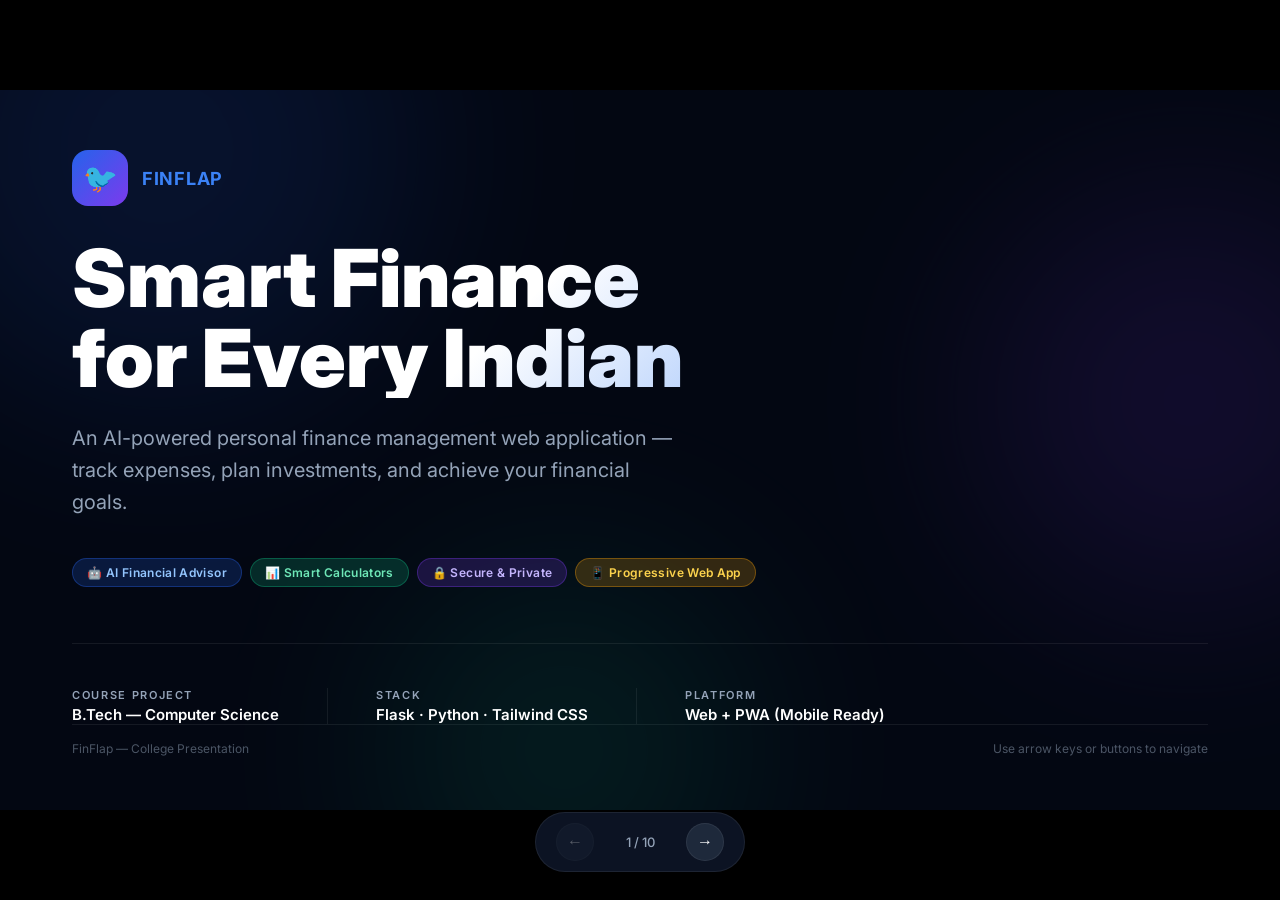
<file: presentation.html>
<!DOCTYPE html>
<html lang="en">
<head>
  <meta charset="UTF-8" />
  <meta name="viewport" content="width=device-width, initial-scale=1.0" />
  <title>FinFlap — College Presentation</title>
  <link href="https://fonts.googleapis.com/css2?family=Inter:wght@300;400;500;600;700;800;900&display=swap" rel="stylesheet" />
  <style>
    /* ── Reset & Base ── */
    *, *::before, *::after { box-sizing: border-box; margin: 0; padding: 0; }

    :root {
      --blue:    #2563eb;
      --blue-lt: #3b82f6;
      --green:   #10b981;
      --purple:  #7c3aed;
      --amber:   #f59e0b;
      --red:     #ef4444;
      --bg:      #030712;
      --bg2:     #0f172a;
      --bg3:     #1e293b;
      --border:  rgba(255,255,255,0.07);
      --text:    #e2e8f0;
      --muted:   #94a3b8;
      --slide-w: 1280px;
      --slide-h: 720px;
    }

    html, body {
      width: 100%; height: 100%;
      font-family: 'Inter', sans-serif;
      background: #000;
      overflow: hidden;
    }

    /* ── Slide Viewport ── */
    #viewport {
      width: 100vw; height: 100vh;
      display: flex; align-items: center; justify-content: center;
      position: relative;
    }

    #slide-container {
      width: var(--slide-w);
      height: var(--slide-h);
      position: relative;
      overflow: hidden;
      transform-origin: center center;
    }

    /* ── Individual Slides ── */
    .slide {
      position: absolute; inset: 0;
      background: var(--bg);
      color: var(--text);
      display: flex; flex-direction: column;
      padding: 60px 72px;
      opacity: 0;
      pointer-events: none;
      transition: opacity 0.45s ease, transform 0.45s ease;
      transform: translateX(60px);
    }
    .slide.active {
      opacity: 1; pointer-events: auto; transform: translateX(0);
    }
    .slide.exit-left {
      opacity: 0; transform: translateX(-60px);
    }

    /* ── Animated blobs background ── */
    .blobs {
      position: absolute; inset: 0; pointer-events: none; overflow: hidden; z-index: 0;
    }
    .blob {
      position: absolute; border-radius: 50%;
      filter: blur(100px); opacity: 0.12;
      animation: float 8s ease-in-out infinite;
    }
    .blob-blue  { width: 520px; height: 520px; background: var(--blue);   top: -200px; left: -100px; }
    .blob-purple{ width: 420px; height: 420px; background: var(--purple); top: 100px;  right: -120px; animation-delay: -3s; }
    .blob-green { width: 360px; height: 360px; background: var(--green);  bottom: -120px; left: 30%; animation-delay: -6s; }

    @keyframes float {
      0%, 100% { transform: translateY(0) scale(1); }
      50%       { transform: translateY(-28px) scale(1.04); }
    }

    .slide-content { position: relative; z-index: 1; display: flex; flex-direction: column; height: 100%; }

    /* ── Slide Label ── */
    .slide-label {
      font-size: 11px; font-weight: 600; letter-spacing: 0.2em;
      text-transform: uppercase; color: var(--blue-lt);
      margin-bottom: 18px;
    }

    /* ── Typography ── */
    h1.hero-title {
      font-size: 80px; font-weight: 900; line-height: 1;
      background: linear-gradient(135deg, #fff 40%, var(--blue-lt));
      -webkit-background-clip: text; -webkit-text-fill-color: transparent;
      background-clip: text;
    }
    h2.section-title {
      font-size: 42px; font-weight: 800; line-height: 1.15;
      color: #fff; margin-bottom: 10px;
    }
    h2.section-title span { color: var(--blue-lt); }
    .subtitle {
      font-size: 19px; color: var(--muted); line-height: 1.6; max-width: 700px;
    }

    /* ── Cards ── */
    .card-grid { display: grid; gap: 16px; }
    .card {
      background: rgba(255,255,255,0.035);
      border: 1px solid var(--border);
      border-radius: 14px;
      padding: 22px 24px;
      backdrop-filter: blur(6px);
      transition: border-color 0.2s;
    }
    .card:hover { border-color: rgba(59,130,246,0.4); }
    .card-icon {
      width: 40px; height: 40px; border-radius: 10px;
      display: flex; align-items: center; justify-content: center;
      font-size: 20px; margin-bottom: 12px;
    }
    .card h3 { font-size: 15px; font-weight: 700; color: #fff; margin-bottom: 6px; }
    .card p  { font-size: 13px; color: var(--muted); line-height: 1.6; }

    /* ── Pills / Tags ── */
    .tag {
      display: inline-flex; align-items: center; gap: 6px;
      padding: 6px 14px; border-radius: 999px;
      font-size: 12px; font-weight: 600; letter-spacing: 0.03em;
    }
    .tag-blue   { background: rgba(37,99,235,0.2);  color: #93c5fd; border: 1px solid rgba(37,99,235,0.35); }
    .tag-green  { background: rgba(16,185,129,0.2); color: #6ee7b7; border: 1px solid rgba(16,185,129,0.35); }
    .tag-purple { background: rgba(124,58,237,0.2); color: #c4b5fd; border: 1px solid rgba(124,58,237,0.35); }
    .tag-amber  { background: rgba(245,158,11,0.2); color: #fcd34d; border: 1px solid rgba(245,158,11,0.35); }
    .tag-red    { background: rgba(239,68,68,0.2);  color: #fca5a5; border: 1px solid rgba(239,68,68,0.35); }

    /* ── Divider ── */
    .divider {
      height: 1px; background: var(--border); margin: 20px 0;
    }

    /* ── Progress bar ── */
    .progress-bar {
      height: 6px; background: var(--bg3); border-radius: 3px; overflow: hidden;
    }
    .progress-fill {
      height: 100%; border-radius: 3px;
      background: linear-gradient(90deg, var(--blue), var(--blue-lt));
    }

    /* ── Nav Controls ── */
    #controls {
      position: fixed; bottom: 28px; left: 50%; transform: translateX(-50%);
      display: flex; align-items: center; gap: 16px;
      background: rgba(15,23,42,0.85);
      border: 1px solid var(--border);
      backdrop-filter: blur(12px);
      border-radius: 999px;
      padding: 10px 20px;
      z-index: 100;
    }
    .btn-nav {
      width: 38px; height: 38px; border-radius: 50%;
      background: var(--bg3); border: 1px solid var(--border);
      color: #fff; cursor: pointer; font-size: 16px;
      display: flex; align-items: center; justify-content: center;
      transition: background 0.2s;
    }
    .btn-nav:hover { background: var(--blue); }
    .btn-nav:disabled { opacity: 0.3; cursor: not-allowed; }
    #slide-counter { font-size: 13px; color: var(--muted); font-weight: 500; min-width: 60px; text-align: center; }

    /* ── Slide-specific helpers ── */
    .two-col { display: grid; grid-template-columns: 1fr 1fr; gap: 20px; }
    .three-col { display: grid; grid-template-columns: repeat(3, 1fr); gap: 16px; }
    .four-col  { display: grid; grid-template-columns: repeat(4, 1fr); gap: 14px; }

    .number-big {
      font-size: 48px; font-weight: 900; line-height: 1;
      background: linear-gradient(135deg, var(--blue-lt), var(--green));
      -webkit-background-clip: text; -webkit-text-fill-color: transparent;
      background-clip: text;
    }

    .pill-row { display: flex; flex-wrap: wrap; gap: 8px; margin-top: 10px; }

    /* ── Tech Stack icons ── */
    .tech-item {
      display: flex; flex-direction: column; align-items: center; gap: 8px;
      padding: 18px 14px;
      background: rgba(255,255,255,0.03);
      border: 1px solid var(--border);
      border-radius: 14px;
      font-size: 12px; font-weight: 600; color: var(--muted);
    }
    .tech-item .icon { font-size: 28px; }

    /* ── Timeline (Architecture) ── */
    .timeline { display: flex; align-items: center; gap: 0; }
    .tl-step {
      flex: 1; display: flex; flex-direction: column; align-items: center;
      position: relative;
    }
    .tl-step::after {
      content: '→'; position: absolute; right: -18px; top: 22px;
      font-size: 22px; color: var(--blue-lt);
    }
    .tl-step:last-child::after { display: none; }
    .tl-circle {
      width: 48px; height: 48px; border-radius: 50%;
      display: flex; align-items: center; justify-content: center;
      font-size: 22px; margin-bottom: 10px;
      border: 2px solid rgba(59,130,246,0.5);
      background: rgba(37,99,235,0.15);
    }
    .tl-label { font-size: 12px; font-weight: 600; color: #fff; text-align: center; }
    .tl-sub   { font-size: 11px; color: var(--muted); text-align: center; margin-top: 4px; }

    /* ── Highlight box ── */
    .highlight-box {
      background: linear-gradient(135deg, rgba(37,99,235,0.15), rgba(124,58,237,0.1));
      border: 1px solid rgba(59,130,246,0.3);
      border-radius: 16px;
      padding: 24px 28px;
    }

    /* ── Quote style ── */
    .quote {
      font-size: 22px; font-weight: 300; color: var(--text);
      line-height: 1.7; letter-spacing: -0.01em;
      padding-left: 20px;
      border-left: 3px solid var(--blue-lt);
    }

    /* ── Footer on slide ── */
    .slide-footer {
      margin-top: auto;
      display: flex; align-items: center; justify-content: space-between;
      font-size: 12px; color: rgba(148,163,184,0.5);
      padding-top: 16px;
      border-top: 1px solid var(--border);
    }

    /* ── Responsive scaling ── */
    @media (max-width: 1340px) {
      #slide-container { transform: scale(0.9); }
    }
  </style>
</head>
<body>

<div id="viewport">
  <div id="slide-container">

    <!-- ══════════════════════════════════════════════════════════════
         SLIDE 1 — Title
    ══════════════════════════════════════════════════════════════ -->
    <section class="slide active" id="s1">
      <div class="blobs">
        <div class="blob blob-blue"></div>
        <div class="blob blob-purple"></div>
        <div class="blob blob-green"></div>
      </div>
      <div class="slide-content" style="justify-content:center; gap:24px;">
        <div style="display:flex; align-items:center; gap:14px; margin-bottom:8px;">
          <div style="width:56px;height:56px;background:linear-gradient(135deg,#2563eb,#7c3aed);border-radius:16px;display:flex;align-items:center;justify-content:center;font-size:28px;">🐦</div>
          <span style="font-size:18px;font-weight:700;color:var(--blue-lt);letter-spacing:0.04em;">FINFLAP</span>
        </div>
        <h1 class="hero-title">Smart Finance<br/>for Every Indian</h1>
        <p class="subtitle" style="max-width:600px; font-size:20px;">
          An AI-powered personal finance management web application — track expenses, plan investments, and achieve your financial goals.
        </p>
        <div class="pill-row" style="margin-top:16px;">
          <span class="tag tag-blue">🤖 AI Financial Advisor</span>
          <span class="tag tag-green">📊 Smart Calculators</span>
          <span class="tag tag-purple">🔒 Secure &amp; Private</span>
          <span class="tag tag-amber">📱 Progressive Web App</span>
        </div>
        <div class="divider" style="margin-top:32px;"></div>
        <div style="display:flex; gap:48px; align-items:center;">
          <div>
            <div style="font-size:11px;font-weight:600;letter-spacing:0.15em;text-transform:uppercase;color:var(--muted);">Course Project</div>
            <div style="font-size:15px;font-weight:600;color:#fff;margin-top:3px;">B.Tech — Computer Science</div>
          </div>
          <div style="width:1px;height:36px;background:var(--border);"></div>
          <div>
            <div style="font-size:11px;font-weight:600;letter-spacing:0.15em;text-transform:uppercase;color:var(--muted);">Stack</div>
            <div style="font-size:15px;font-weight:600;color:#fff;margin-top:3px;">Flask · Python · Tailwind CSS</div>
          </div>
          <div style="width:1px;height:36px;background:var(--border);"></div>
          <div>
            <div style="font-size:11px;font-weight:600;letter-spacing:0.15em;text-transform:uppercase;color:var(--muted);">Platform</div>
            <div style="font-size:15px;font-weight:600;color:#fff;margin-top:3px;">Web + PWA (Mobile Ready)</div>
          </div>
        </div>
      </div>
      <div class="slide-footer">
        <span>FinFlap — College Presentation</span>
        <span>Use arrow keys or buttons to navigate</span>
      </div>
    </section>

    <!-- ══════════════════════════════════════════════════════════════
         SLIDE 2 — Problem Statement
    ══════════════════════════════════════════════════════════════ -->
    <section class="slide" id="s2">
      <div class="blobs">
        <div class="blob blob-blue" style="opacity:0.08;"></div>
        <div class="blob blob-purple" style="opacity:0.06;"></div>
      </div>
      <div class="slide-content">
        <div class="slide-label">01 — Problem Statement</div>
        <h2 class="section-title">Why Does <span>Personal Finance</span><br/>Feel So Hard?</h2>
        <p class="subtitle" style="margin-bottom:28px;">Millions of Indians lack accessible, India-specific financial tools in one place.</p>

        <div class="two-col" style="flex:1; align-items:start;">
          <div style="display:flex; flex-direction:column; gap:14px;">
            <div class="card">
              <div style="display:flex;gap:14px;align-items:flex-start;">
                <span style="font-size:28px;">😕</span>
                <div>
                  <h3>No Single Platform</h3>
                  <p>Users switch between multiple apps — one for expenses, one for EMI, one for taxes. No unified view of personal finances.</p>
                </div>
              </div>
            </div>
            <div class="card">
              <div style="display:flex;gap:14px;align-items:flex-start;">
                <span style="font-size:28px;">🌍</span>
                <div>
                  <h3>Not India-Specific</h3>
                  <p>Most finance apps are built for Western markets. No Indian Income Tax slabs, no ₹ currency focus, no SIP/EPF calculators.</p>
                </div>
              </div>
            </div>
            <div class="card">
              <div style="display:flex;gap:14px;align-items:flex-start;">
                <span style="font-size:28px;">🤯</span>
                <div>
                  <h3>Complex &amp; Intimidating</h3>
                  <p>Existing tools are either too basic or too complex. There's no smart assistant to guide first-time investors.</p>
                </div>
              </div>
            </div>
          </div>

          <div class="highlight-box" style="height:100%; display:flex; flex-direction:column; justify-content:center; gap:24px;">
            <div style="text-align:center;">
              <div class="number-big">77%</div>
              <div style="font-size:14px;color:var(--muted);margin-top:6px;">of Indians have no structured financial plan <span style="font-size:11px;opacity:0.6;">(NCFE Financial Literacy Survey)</span></div>
            </div>
            <div class="divider"></div>
            <div style="text-align:center;">
              <div class="number-big">₹1.4T</div>
              <div style="font-size:14px;color:var(--muted);margin-top:6px;">estimated annual cost of poor household financial decisions <span style="font-size:11px;opacity:0.6;">(RBI Household Finance Report)</span></div>
            </div>
            <div class="divider"></div>
            <blockquote class="quote" style="font-size:15px;">
              "The real problem isn't earning money — it's knowing where it goes."
            </blockquote>
          </div>
        </div>
        <div class="slide-footer"><span>FinFlap</span><span>Slide 2 / 10</span></div>
      </div>
    </section>

    <!-- ══════════════════════════════════════════════════════════════
         SLIDE 3 — Project Overview / Solution
    ══════════════════════════════════════════════════════════════ -->
    <section class="slide" id="s3">
      <div class="blobs">
        <div class="blob blob-green" style="opacity:0.09;width:400px;height:400px;top:-100px;left:-80px;"></div>
        <div class="blob blob-blue"  style="opacity:0.07;bottom:-80px;right:-60px;"></div>
      </div>
      <div class="slide-content">
        <div class="slide-label">02 — Our Solution</div>
        <h2 class="section-title">Introducing <span>FinFlap</span></h2>
        <p class="subtitle" style="margin-bottom:28px;">A comprehensive, India-first financial companion — all your money tools in one clean, intelligent web app.</p>

        <div class="four-col" style="flex:1; align-items:stretch;">
          <div class="card" style="border-top:3px solid var(--blue);">
            <div class="card-icon" style="background:rgba(37,99,235,0.15);">📊</div>
            <h3>Smart Calculators</h3>
            <p>EMI, SIP, Income Tax (Indian slabs), Retirement, and Compound Interest calculators built for real-life use.</p>
          </div>
          <div class="card" style="border-top:3px solid var(--green);">
            <div class="card-icon" style="background:rgba(16,185,129,0.15);">💼</div>
            <h3>Expense Tracking</h3>
            <p>Log, categorize and visualize every rupee spent. Set budgets, alerts, and recurring bills automatically.</p>
          </div>
          <div class="card" style="border-top:3px solid var(--purple);">
            <div class="card-icon" style="background:rgba(124,58,237,0.15);">🤖</div>
            <h3>AI Financial Advisor</h3>
            <p>Powered by Groq LLM. Get instant, personalized financial advice — investment tips, budgeting strategies, tax planning.</p>
          </div>
          <div class="card" style="border-top:3px solid var(--amber);">
            <div class="card-icon" style="background:rgba(245,158,11,0.15);">🎯</div>
            <h3>Goal &amp; Portfolio</h3>
            <p>Set savings goals with deadlines, track asset portfolios (stocks, mutual funds, gold), and monitor progress.</p>
          </div>
        </div>

        <div class="pill-row" style="margin-top:20px;">
          <span class="tag tag-blue">📄 OCR Receipt Scanner</span>
          <span class="tag tag-green">📤 Export to Excel / CSV / PDF</span>
          <span class="tag tag-purple">🔔 Smart Notifications</span>
          <span class="tag tag-amber">📱 Install as Mobile App (PWA)</span>
          <span class="tag tag-red">🔒 Brute-Force Protected Login</span>
        </div>
        <div class="slide-footer"><span>FinFlap</span><span>Slide 3 / 10</span></div>
      </div>
    </section>

    <!-- ══════════════════════════════════════════════════════════════
         SLIDE 4 — Key Features (Detailed)
    ══════════════════════════════════════════════════════════════ -->
    <section class="slide" id="s4">
      <div class="blobs">
        <div class="blob blob-purple" style="opacity:0.09;"></div>
        <div class="blob blob-blue"   style="opacity:0.07;"></div>
      </div>
      <div class="slide-content">
        <div class="slide-label">03 — Features Deep Dive</div>
        <h2 class="section-title">What Can <span>FinFlap</span> Do?</h2>

        <div class="two-col" style="flex:1; gap:18px; margin-top:18px;">
          <!-- Left column -->
          <div style="display:flex;flex-direction:column;gap:14px;">

            <div class="card" style="display:flex;gap:16px;align-items:flex-start;">
              <div style="font-size:26px; min-width:40px;">🧮</div>
              <div>
                <h3>5 Financial Calculators</h3>
                <p>EMI (with amortization schedule), SIP returns, India Income Tax (Old &amp; New regime), Retirement Corpus, Compound Interest — all with interactive charts.</p>
              </div>
            </div>

            <div class="card" style="display:flex;gap:16px;align-items:flex-start;">
              <div style="font-size:26px; min-width:40px;">📷</div>
              <div>
                <h3>OCR Receipt Scanner</h3>
                <p>Snap a photo of any receipt or bill. FinFlap uses Tesseract OCR + PIL image enhancement to auto-extract the amount — no manual entry needed.</p>
              </div>
            </div>

            <div class="card" style="display:flex;gap:16px;align-items:flex-start;">
              <div style="font-size:26px; min-width:40px;">🔁</div>
              <div>
                <h3>Recurring Expenses</h3>
                <p>Register fixed monthly costs (rent, subscriptions, EMIs). FinFlap auto-logs them and alerts you when they're due — no more missed entries.</p>
              </div>
            </div>

          </div>

          <!-- Right column -->
          <div style="display:flex;flex-direction:column;gap:14px;">

            <div class="card" style="display:flex;gap:16px;align-items:flex-start;">
              <div style="font-size:26px; min-width:40px;">📊</div>
              <div>
                <h3>Visual Analytics</h3>
                <p>Category-wise pie charts, monthly spending bars, portfolio gain/loss — powered by Chart.js with dark-mode-optimized design.</p>
              </div>
            </div>

            <div class="card" style="display:flex;gap:16px;align-items:flex-start;">
              <div style="font-size:26px; min-width:40px;">🏆</div>
              <div>
                <h3>Smart Notifications</h3>
                <p>Real-time contextual alerts: budget warnings, goal milestones, portfolio performance, zero-spend day streaks, overdue recurring bills.</p>
              </div>
            </div>

            <div class="card" style="display:flex;gap:16px;align-items:flex-start;">
              <div style="font-size:26px; min-width:40px;">📤</div>
              <div>
                <h3>Multi-format Export</h3>
                <p>Export any data to Excel (.xlsx with styled headers), CSV, or PDF — great for tax filing, CA consultations, or personal records.</p>
              </div>
            </div>

          </div>
        </div>
        <div class="slide-footer"><span>FinFlap</span><span>Slide 4 / 10</span></div>
      </div>
    </section>

    <!-- ══════════════════════════════════════════════════════════════
         SLIDE 5 — Tech Stack
    ══════════════════════════════════════════════════════════════ -->
    <section class="slide" id="s5">
      <div class="blobs">
        <div class="blob blob-blue" style="opacity:0.08;width:480px;height:480px;"></div>
        <div class="blob blob-green" style="opacity:0.07;right:-60px;bottom:-60px;"></div>
      </div>
      <div class="slide-content">
        <div class="slide-label">04 — Technology Stack</div>
        <h2 class="section-title">Built with <span>Modern Technologies</span></h2>
        <p class="subtitle" style="margin-bottom:28px;">Production-grade stack designed for performance, scalability, and developer experience.</p>

        <div style="display:grid; grid-template-columns: repeat(5,1fr); gap:14px; flex:1; align-items:start;">
          <div class="tech-item" style="border-color:rgba(16,185,129,0.3);">
            <span class="icon">🐍</span>
            <span>Python 3.x</span>
          </div>
          <div class="tech-item" style="border-color:rgba(37,99,235,0.3);">
            <span class="icon">🌶️</span>
            <span>Flask 3.0</span>
          </div>
          <div class="tech-item" style="border-color:rgba(124,58,237,0.3);">
            <span class="icon">🗄️</span>
            <span>SQLAlchemy</span>
          </div>
          <div class="tech-item" style="border-color:rgba(245,158,11,0.3);">
            <span class="icon">🐘</span>
            <span>PostgreSQL</span>
          </div>
          <div class="tech-item" style="border-color:rgba(239,68,68,0.3);">
            <span class="icon">🦭</span>
            <span>SQLite (dev)</span>
          </div>

          <div class="tech-item" style="border-color:rgba(6,182,212,0.3);">
            <span class="icon">🎨</span>
            <span>Tailwind CSS</span>
          </div>
          <div class="tech-item" style="border-color:rgba(249,115,22,0.3);">
            <span class="icon">📈</span>
            <span>Chart.js</span>
          </div>
          <div class="tech-item" style="border-color:rgba(16,185,129,0.3);">
            <span class="icon">⚡</span>
            <span>Lucide Icons</span>
          </div>
          <div class="tech-item" style="border-color:rgba(37,99,235,0.3);">
            <span class="icon">📄</span>
            <span>jsPDF</span>
          </div>
          <div class="tech-item" style="border-color:rgba(124,58,237,0.3);">
            <span class="icon">✍️</span>
            <span>Marked.js</span>
          </div>

          <div class="tech-item" style="border-color:rgba(245,158,11,0.3);">
            <span class="icon">🤖</span>
            <span>Groq LLM API</span>
          </div>
          <div class="tech-item" style="border-color:rgba(239,68,68,0.3);">
            <span class="icon">🔐</span>
            <span>Flask-Bcrypt</span>
          </div>
          <div class="tech-item" style="border-color:rgba(16,185,129,0.3);">
            <span class="icon">🛡️</span>
            <span>Flask-Limiter</span>
          </div>
          <div class="tech-item" style="border-color:rgba(6,182,212,0.3);">
            <span class="icon">📧</span>
            <span>Flask-Mail</span>
          </div>
          <div class="tech-item" style="border-color:rgba(37,99,235,0.3);">
            <span class="icon">📱</span>
            <span>PWA / SW</span>
          </div>
        </div>

        <div class="pill-row" style="margin-top:20px;">
          <span class="tag tag-green">Deployed on Render (PaaS)</span>
          <span class="tag tag-blue">Gunicorn WSGI Server</span>
          <span class="tag tag-purple">Brevo SMTP for Emails</span>
          <span class="tag tag-amber">OpenPyXL for Excel Export</span>
          <span class="tag tag-red">Tesseract OCR for Receipts</span>
        </div>
        <div class="slide-footer"><span>FinFlap</span><span>Slide 5 / 10</span></div>
      </div>
    </section>

    <!-- ══════════════════════════════════════════════════════════════
         SLIDE 6 — System Architecture
    ══════════════════════════════════════════════════════════════ -->
    <section class="slide" id="s6">
      <div class="blobs">
        <div class="blob blob-purple" style="opacity:0.08;"></div>
        <div class="blob blob-blue"   style="opacity:0.06;bottom:-60px;right:0;"></div>
      </div>
      <div class="slide-content">
        <div class="slide-label">05 — System Architecture</div>
        <h2 class="section-title">How It All <span>Works Together</span></h2>
        <p class="subtitle" style="margin-bottom:24px;">A clean, layered MVC-style architecture with a RESTful JSON API.</p>

        <!-- Flow diagram -->
        <div style="background:rgba(255,255,255,0.025);border:1px solid var(--border);border-radius:16px;padding:28px 36px;flex:1;display:flex;flex-direction:column;justify-content:center;gap:28px;">

          <div class="timeline">
            <div class="tl-step">
              <div class="tl-circle">🌐</div>
              <div class="tl-label">Browser / PWA</div>
              <div class="tl-sub">Tailwind CSS + JS<br/>Chart.js, jsPDF</div>
            </div>
            <div class="tl-step">
              <div class="tl-circle">🌶️</div>
              <div class="tl-label">Flask Routes</div>
              <div class="tl-sub">Auth, REST API<br/>Session Mgmt</div>
            </div>
            <div class="tl-step">
              <div class="tl-circle">⚙️</div>
              <div class="tl-label">Business Logic</div>
              <div class="tl-sub">Calculators, OCR<br/>Notifications</div>
            </div>
            <div class="tl-step">
              <div class="tl-circle">🗄️</div>
              <div class="tl-label">SQLAlchemy ORM</div>
              <div class="tl-sub">Models: User, Expense<br/>Goal, Asset, Settings</div>
            </div>
            <div class="tl-step">
              <div class="tl-circle">🐘</div>
              <div class="tl-label">PostgreSQL</div>
              <div class="tl-sub">Production DB<br/>SQLite for dev</div>
            </div>
          </div>

          <div class="divider"></div>

          <div style="display:grid;grid-template-columns:repeat(3,1fr);gap:16px;">
            <div style="padding:16px 20px;background:rgba(37,99,235,0.1);border:1px solid rgba(37,99,235,0.25);border-radius:12px;">
              <div style="font-size:13px;font-weight:700;color:#93c5fd;margin-bottom:6px;">🔐 Security Layer</div>
              <div style="font-size:12px;color:var(--muted);line-height:1.7;">Bcrypt password hashing · Flask-Login sessions · Rate limiting (10 req/min) · CSRF-safe tokens · Timed reset links (30 min)</div>
            </div>
            <div style="padding:16px 20px;background:rgba(16,185,129,0.1);border:1px solid rgba(16,185,129,0.25);border-radius:12px;">
              <div style="font-size:13px;font-weight:700;color:#6ee7b7;margin-bottom:6px;">🤖 AI Layer</div>
              <div style="font-size:12px;color:var(--muted);line-height:1.7;">Groq LLM API integration · Context-aware prompts · Markdown rendering · Streaming responses · Retry with timeout protection</div>
            </div>
            <div style="padding:16px 20px;background:rgba(124,58,237,0.1);border:1px solid rgba(124,58,237,0.25);border-radius:12px;">
              <div style="font-size:13px;font-weight:700;color:#c4b5fd;margin-bottom:6px;">📱 PWA Layer</div>
              <div style="font-size:12px;color:var(--muted);line-height:1.7;">Service Worker caching · Web App Manifest · Home-screen install · Offline fallback · Apple &amp; Android support</div>
            </div>
          </div>
        </div>
        <div class="slide-footer"><span>FinFlap</span><span>Slide 6 / 10</span></div>
      </div>
    </section>

    <!-- ══════════════════════════════════════════════════════════════
         SLIDE 7 — Database Design
    ══════════════════════════════════════════════════════════════ -->
    <section class="slide" id="s7">
      <div class="blobs">
        <div class="blob blob-blue" style="opacity:0.08;"></div>
        <div class="blob blob-amber" style="background:var(--amber);opacity:0.06;bottom:-60px;left:30%;width:300px;height:300px;"></div>
      </div>
      <div class="slide-content">
        <div class="slide-label">06 — Database Design</div>
        <h2 class="section-title">Data <span>Models</span></h2>
        <p class="subtitle" style="margin-bottom:20px;">Relational schema with 7 tables, all linked to a central User model via foreign keys.</p>

        <div style="display:grid;grid-template-columns:280px 1fr;gap:20px;flex:1;align-items:start;">

          <!-- Central user card -->
          <div style="border:2px solid rgba(59,130,246,0.5);border-radius:14px;background:rgba(37,99,235,0.12);padding:20px;">
            <div style="font-size:13px;font-weight:800;color:#93c5fd;text-transform:uppercase;letter-spacing:0.1em;margin-bottom:12px;">👤 User (Central)</div>
            <div style="display:flex;flex-direction:column;gap:6px;font-size:12px;color:var(--muted);font-family:monospace;">
              <span>🔑 id (PK)</span>
              <span>📝 username (unique)</span>
              <span>✉️ email (unique)</span>
              <span>🔐 password_hash</span>
              <span>🕒 created_at</span>
            </div>
            <div class="divider" style="margin:14px 0;"></div>
            <div style="font-size:11px;color:var(--blue-lt);">One-to-many → all tables below</div>
          </div>

          <!-- Related tables grid -->
          <div style="display:grid;grid-template-columns:repeat(3,1fr);gap:12px;">
            <div class="card" style="padding:16px;">
              <div style="font-size:12px;font-weight:700;color:#6ee7b7;margin-bottom:8px;">💰 Expense</div>
              <div style="font-size:11px;color:var(--muted);line-height:1.8;font-family:monospace;">description<br/>amount · date<br/>category</div>
            </div>
            <div class="card" style="padding:16px;">
              <div style="font-size:12px;font-weight:700;color:#c4b5fd;margin-bottom:8px;">🎯 Goal</div>
              <div style="font-size:11px;color:var(--muted);line-height:1.8;font-family:monospace;">name · target_amount<br/>saved_amount<br/>target_date · category</div>
            </div>
            <div class="card" style="padding:16px;">
              <div style="font-size:12px;font-weight:700;color:#fcd34d;margin-bottom:8px;">📈 Asset</div>
              <div style="font-size:11px;color:var(--muted);line-height:1.8;font-family:monospace;">name · asset_type<br/>invested_amount<br/>current_value</div>
            </div>
            <div class="card" style="padding:16px;">
              <div style="font-size:12px;font-weight:700;color:#fca5a5;margin-bottom:8px;">⚙️ Settings</div>
              <div style="font-size:11px;color:var(--muted);line-height:1.8;font-family:monospace;">monthly_income<br/>monthly_budget</div>
            </div>
            <div class="card" style="padding:16px;">
              <div style="font-size:12px;font-weight:700;color:#93c5fd;margin-bottom:8px;">🏷️ CustomCategory</div>
              <div style="font-size:11px;color:var(--muted);line-height:1.8;font-family:monospace;">name · emoji<br/>color</div>
            </div>
            <div class="card" style="padding:16px;">
              <div style="font-size:12px;font-weight:700;color:#6ee7b7;margin-bottom:8px;">🔁 Recurring Expense</div>
              <div style="font-size:11px;color:var(--muted);line-height:1.8;font-family:monospace;">description · amount<br/>day_of_month<br/>last_logged</div>
            </div>
          </div>
        </div>
        <div class="slide-footer"><span>FinFlap</span><span>Slide 7 / 10</span></div>
      </div>
    </section>

    <!-- ══════════════════════════════════════════════════════════════
         SLIDE 8 — Security & Reliability
    ══════════════════════════════════════════════════════════════ -->
    <section class="slide" id="s8">
      <div class="blobs">
        <div class="blob blob-green" style="opacity:0.09;width:380px;height:380px;top:-80px;right:0;"></div>
        <div class="blob blob-blue" style="opacity:0.07;bottom:-60px;left:0;"></div>
      </div>
      <div class="slide-content">
        <div class="slide-label">07 — Security &amp; Reliability</div>
        <h2 class="section-title">Production-Grade <span>Security</span></h2>
        <p class="subtitle" style="margin-bottom:24px;">FinFlap is built with security-first principles — no shortcuts taken.</p>

        <div class="three-col" style="flex:1; align-items:start;">
          <div style="display:flex;flex-direction:column;gap:14px;">
            <div class="card" style="border-left:3px solid var(--green);">
              <h3>🔐 Bcrypt Password Hashing</h3>
              <p>Passwords are never stored in plaintext. Industry-standard bcrypt algorithm with adaptive cost factor.</p>
            </div>
            <div class="card" style="border-left:3px solid var(--green);">
              <h3>⏱️ Timed Reset Tokens</h3>
              <p>Password reset links generated with itsdangerous URLSafeTimedSerializer expire after 30 minutes automatically.</p>
            </div>
          </div>
          <div style="display:flex;flex-direction:column;gap:14px;">
            <div class="card" style="border-left:3px solid var(--blue-lt);">
              <h3>🛡️ Brute-Force Protection</h3>
              <p>Flask-Limiter enforces 10 login attempts per minute per IP. Exceeding the limit returns HTTP 429.</p>
            </div>
            <div class="card" style="border-left:3px solid var(--blue-lt);">
              <h3>🔑 SECRET_KEY Enforcement</h3>
              <p>App raises a RuntimeError at startup if SECRET_KEY is missing — preventing accidental insecure deployments.</p>
            </div>
          </div>
          <div style="display:flex;flex-direction:column;gap:14px;">
            <div class="card" style="border-left:3px solid var(--purple);">
              <h3>📤 File Upload Safety</h3>
              <p>All file uploads (OCR receipts) are capped at 5 MB via Flask's MAX_CONTENT_LENGTH to prevent DoS attacks.</p>
            </div>
            <div class="card" style="border-left:3px solid var(--purple);">
              <h3>👤 User Isolation</h3>
              <p>All API endpoints check current_user with @login_required. Users can only access their own data — no cross-account leakage.</p>
            </div>
          </div>
        </div>
        <div class="slide-footer"><span>FinFlap</span><span>Slide 8 / 10</span></div>
      </div>
    </section>

    <!-- ══════════════════════════════════════════════════════════════
         SLIDE 9 — Future Scope
    ══════════════════════════════════════════════════════════════ -->
    <section class="slide" id="s9">
      <div class="blobs">
        <div class="blob blob-purple" style="opacity:0.1;"></div>
        <div class="blob blob-blue"   style="opacity:0.07;bottom:-60px;right:0;"></div>
      </div>
      <div class="slide-content">
        <div class="slide-label">08 — Future Scope</div>
        <h2 class="section-title">What's <span>Next</span> for FinFlap?</h2>
        <p class="subtitle" style="margin-bottom:26px;">Exciting enhancements planned to make FinFlap the #1 personal finance tool for India.</p>

        <div class="two-col" style="flex:1; align-items:start; gap:20px;">
          <div style="display:flex;flex-direction:column;gap:13px;">
            <div class="card" style="display:flex;gap:14px;align-items:center;">
              <span style="font-size:24px;min-width:36px;">🏦</span>
              <div><h3>UPI / Bank Integration</h3><p>Auto-import transactions from UPI apps and bank statements using open banking APIs or PDF parsers.</p></div>
            </div>
            <div class="card" style="display:flex;gap:14px;align-items:center;">
              <span style="font-size:24px;min-width:36px;">🤖</span>
              <div><h3>Predictive AI Budgeting</h3><p>ML model to predict next month's spending based on historical patterns and suggest proactive savings cuts.</p></div>
            </div>
            <div class="card" style="display:flex;gap:14px;align-items:center;">
              <span style="font-size:24px;min-width:36px;">📊</span>
              <div><h3>Live Stock / MF Prices</h3><p>Real-time portfolio valuation by integrating BSE/NSE or mutual fund NAV APIs automatically.</p></div>
            </div>
          </div>
          <div style="display:flex;flex-direction:column;gap:13px;">
            <div class="card" style="display:flex;gap:14px;align-items:center;">
              <span style="font-size:24px;min-width:36px;">📱</span>
              <div><h3>Native Mobile App</h3><p>React Native / Flutter wrapper around the existing API for a fully native iOS and Android experience with push notifications.</p></div>
            </div>
            <div class="card" style="display:flex;gap:14px;align-items:center;">
              <span style="font-size:24px;min-width:36px;">👥</span>
              <div><h3>Family / Group Budgets</h3><p>Shared household budgets, split expense tracking for families or roommates — with role-based access.</p></div>
            </div>
            <div class="card" style="display:flex;gap:14px;align-items:center;">
              <span style="font-size:24px;min-width:36px;">🌐</span>
              <div><h3>Multi-Currency Support</h3><p>Expand beyond ₹ INR — support for NRI users tracking finances across multiple countries and currencies.</p></div>
            </div>
          </div>
        </div>
        <div class="slide-footer"><span>FinFlap</span><span>Slide 9 / 10</span></div>
      </div>
    </section>

    <!-- ══════════════════════════════════════════════════════════════
         SLIDE 10 — Thank You / Conclusion
    ══════════════════════════════════════════════════════════════ -->
    <section class="slide" id="s10">
      <div class="blobs">
        <div class="blob blob-blue"   style="opacity:0.14; top:-100px; left:-80px;"></div>
        <div class="blob blob-purple" style="opacity:0.12; top:80px; right:-80px;"></div>
        <div class="blob blob-green"  style="opacity:0.08; bottom:-80px; left:25%;"></div>
      </div>
      <div class="slide-content" style="justify-content:center; align-items:center; text-align:center; gap:28px;">

        <div style="width:72px;height:72px;background:linear-gradient(135deg,#2563eb,#7c3aed);border-radius:20px;display:flex;align-items:center;justify-content:center;font-size:36px;box-shadow:0 0 40px rgba(37,99,235,0.4);">🐦</div>

        <div>
          <h1 class="hero-title" style="font-size:64px;">Thank You!</h1>
          <p style="font-size:20px;color:var(--muted);margin-top:10px;">FinFlap — Smart Finance for Every Indian</p>
        </div>

        <div style="display:grid;grid-template-columns:repeat(4,1fr);gap:14px;width:100%;max-width:840px;">
          <div style="padding:20px 16px;background:rgba(37,99,235,0.1);border:1px solid rgba(37,99,235,0.25);border-radius:14px;">
            <div class="number-big" style="font-size:36px;">5+</div>
            <div style="font-size:12px;color:var(--muted);margin-top:6px;">Financial Calculators</div>
          </div>
          <div style="padding:20px 16px;background:rgba(16,185,129,0.1);border:1px solid rgba(16,185,129,0.25);border-radius:14px;">
            <div class="number-big" style="font-size:36px;background:linear-gradient(135deg,var(--green),#34d399);-webkit-background-clip:text;background-clip:text;">7</div>
            <div style="font-size:12px;color:var(--muted);margin-top:6px;">Database Models</div>
          </div>
          <div style="padding:20px 16px;background:rgba(124,58,237,0.1);border:1px solid rgba(124,58,237,0.25);border-radius:14px;">
            <div class="number-big" style="font-size:36px;background:linear-gradient(135deg,var(--purple),#a78bfa);-webkit-background-clip:text;background-clip:text;">15+</div>
            <div style="font-size:12px;color:var(--muted);margin-top:6px;">Technologies Used</div>
          </div>
          <div style="padding:20px 16px;background:rgba(245,158,11,0.1);border:1px solid rgba(245,158,11,0.25);border-radius:14px;">
            <div class="number-big" style="font-size:36px;background:linear-gradient(135deg,var(--amber),#fbbf24);-webkit-background-clip:text;background-clip:text;">∞</div>
            <div style="font-size:12px;color:var(--muted);margin-top:6px;">Financial Goals Possible</div>
          </div>
        </div>

        <blockquote class="quote" style="max-width:640px;font-size:18px;text-align:left;">
          "FinFlap is not just a calculator — it's a financial companion that grows with you."
        </blockquote>

        <div style="display:flex;gap:12px;flex-wrap:wrap;justify-content:center;">
          <span class="tag tag-blue">🌐 Flask + Python Backend</span>
          <span class="tag tag-green">🎨 Tailwind CSS Frontend</span>
          <span class="tag tag-purple">🤖 Groq AI Integration</span>
          <span class="tag tag-amber">📱 PWA Mobile Support</span>
        </div>

        <div style="font-size:13px;color:rgba(148,163,184,0.4);margin-top:8px;">
          Questions? We'd love to answer them! 🙌
        </div>
      </div>
    </section>

  </div><!-- end slide-container -->
</div><!-- end viewport -->

<!-- ── Navigation Controls ── -->
<div id="controls">
  <button class="btn-nav" id="btn-prev" onclick="prevSlide()" disabled>&#8592;</button>
  <span id="slide-counter">1 / 10</span>
  <button class="btn-nav" id="btn-next" onclick="nextSlide()">&#8594;</button>
</div>

<script>
  const TOTAL = 10;
  let current = 1;

  function scale() {
    const vw = window.innerWidth, vh = window.innerHeight;
    const root = document.documentElement;
    const sw = parseInt(getComputedStyle(root).getPropertyValue('--slide-w')) || 1280;
    const sh = parseInt(getComputedStyle(root).getPropertyValue('--slide-h')) || 720;
    const s = Math.min(vw / sw, vh / sh);
    document.getElementById('slide-container').style.transform = `scale(${s})`;
  }
  window.addEventListener('resize', scale);
  scale();

  function goTo(n) {
    const prev = document.getElementById(`s${current}`);
    prev.classList.remove('active');
    prev.classList.add('exit-left');
    setTimeout(() => prev.classList.remove('exit-left'), 450);

    current = n;
    const next = document.getElementById(`s${current}`);
    next.classList.add('active');

    document.getElementById('slide-counter').textContent = `${current} / ${TOTAL}`;
    document.getElementById('btn-prev').disabled = current === 1;
    document.getElementById('btn-next').disabled = current === TOTAL;
  }

  function nextSlide() { if (current < TOTAL) goTo(current + 1); }
  function prevSlide() { if (current > 1)     goTo(current - 1); }

  document.addEventListener('keydown', e => {
    if (e.key === 'ArrowRight' || e.key === 'ArrowDown') nextSlide();
    if (e.key === 'ArrowLeft'  || e.key === 'ArrowUp')  prevSlide();
  });

  // Touch / swipe
  let tx = 0;
  document.addEventListener('touchstart', e => { tx = e.changedTouches[0].clientX; });
  document.addEventListener('touchend',   e => {
    const dx = e.changedTouches[0].clientX - tx;
    if (dx < -50) nextSlide();
    if (dx >  50) prevSlide();
  });
</script>
</body>
</html>
</file>
